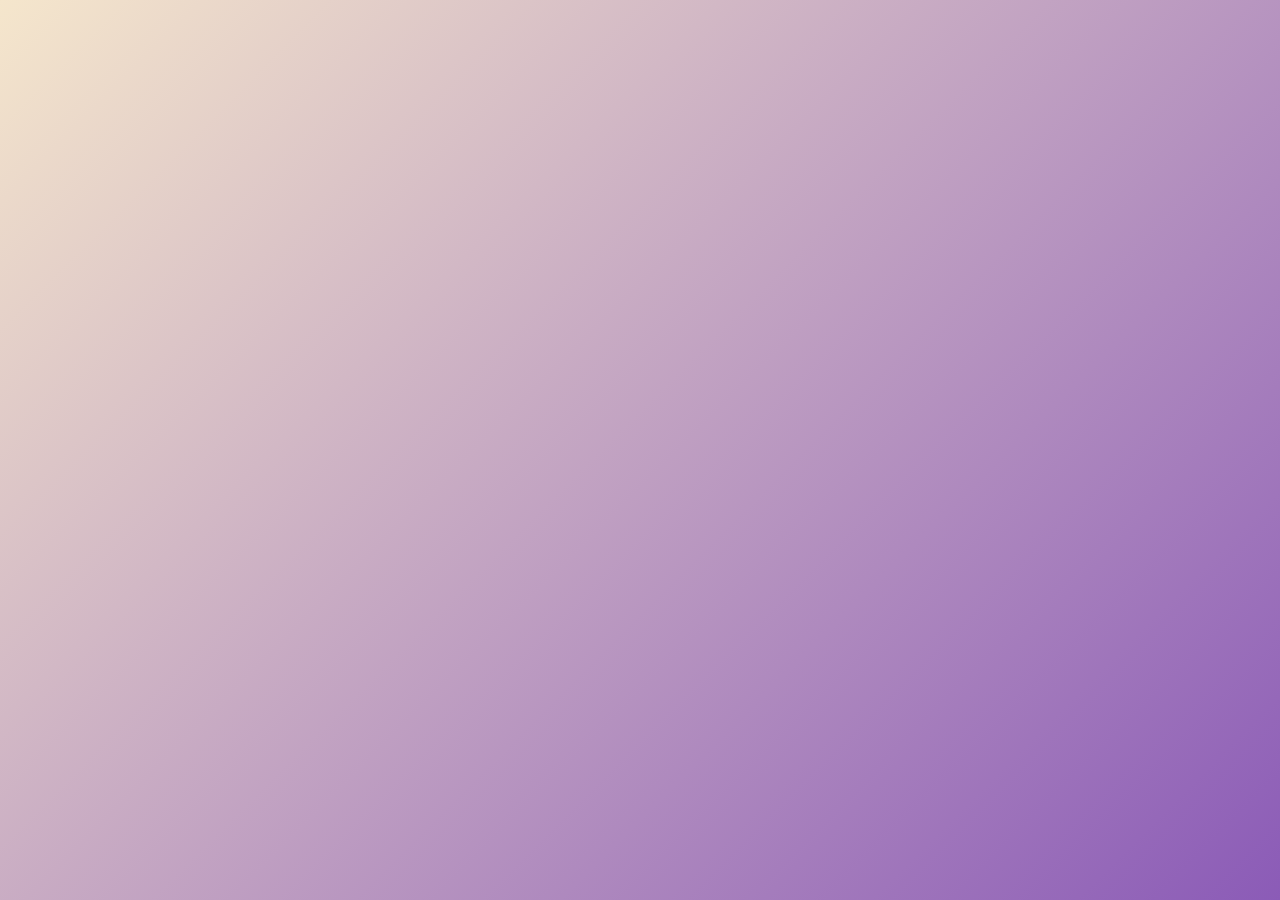
<file: index.html>
<!DOCTYPE html>
<html lang="en">
<head>
    <meta charset="UTF-8">
    <meta name="viewport" content="width=device-width, initial-scale=1.0">
    <title>iArchive 2</title>
    <link rel="icon" type="image/x-icon" href="favicon.ico">
    <link rel="stylesheet" href="https://cdnjs.cloudflare.com/ajax/libs/font-awesome/6.0.0-beta3/css/all.min.css">
    <link rel="stylesheet" href="styles.css">
</head>
<body>
<div class="container">
    <h1 class="fade-in">iArchive 2</h1>
    <div class="hstack fade-in">
        <div class="vstack">
            <a href="InternalFirmwares.html" class="button">
                <div>
                    <div class="vstack">
                        Apple Internal Firmwares
                        <span>Random description</span>
                    </div>
                </div>
            </a>
            <a href="NonUITut.html" class="button">
                <div>
                    <div class="vstack">
                        NonUI Tutorial
                        <span>Random description</span>
                    </div>
                </div>
            </a>
            <a href="InternalUITut.html" class="button">
                <div>
                    <div class="vstack">
                        InternalUI Tutorial
                        <span>Random description</span>
                    </div>
                </div>
            </a>
        </div>

        <div class="vstack">
            <a href="DemoLoopTut.html" class="button">
                <div>
                    <div class="vstack">
                        DemoLoop Tutorial
                        <span>Random description</span>
                    </div>
                </div>
            </a>
            <a href="SkankPhoneTut.html" id="skankphone-tutorial-button" class="button">
                <div>
                    <div class="vstack">
                        SkankPhone Tutorial
                        <span>Random description</span>
                    </div>
                </div>
            </a>
            <a href="links.html" class="button">
                <div>
                    <div class="vstack">
                        Links
                        <span>Random description</span>
                    </div>
                </div>
            </a>
        </div>
    </div>
</div>


<div id="firmwareModal" class="modal">
        <div class="modal-content">
            <span class="close">&times;</span>
            <p>Soon</p>
        </div>
    </div>

    <div class="telegram-buttons fade-in">
        <a href="https://t.me/MarkTaraSovAI_Official" target="_blank" class="telegram-button">
            <i class="fab fa-telegram-plane"></i>
            <span>MarkTaraSov | Apple Internal</span>
        </a>
        <a href="https://t.me/AppleInternalArchive" target="_blank" class="telegram-button">
            <i class="fab fa-telegram-plane"></i>
            <span>Apple Internal Archive</span>
        </a>
        <a href="https://t.me/AppleInternalSoft" target="_blank" class="telegram-button">
            <i class="fab fa-telegram-plane"></i>
            <span>Apple Internal Software and more</span>
        </a>
        <a href="https://t.me/InternalZone" target="_blank" class="telegram-button">
            <i class="fab fa-telegram-plane"></i>
            <span>InternalZone ✨✨✨</span>
        </a>
    </div>

    <script src="script.js"></script>
</body>
</html>
</file>
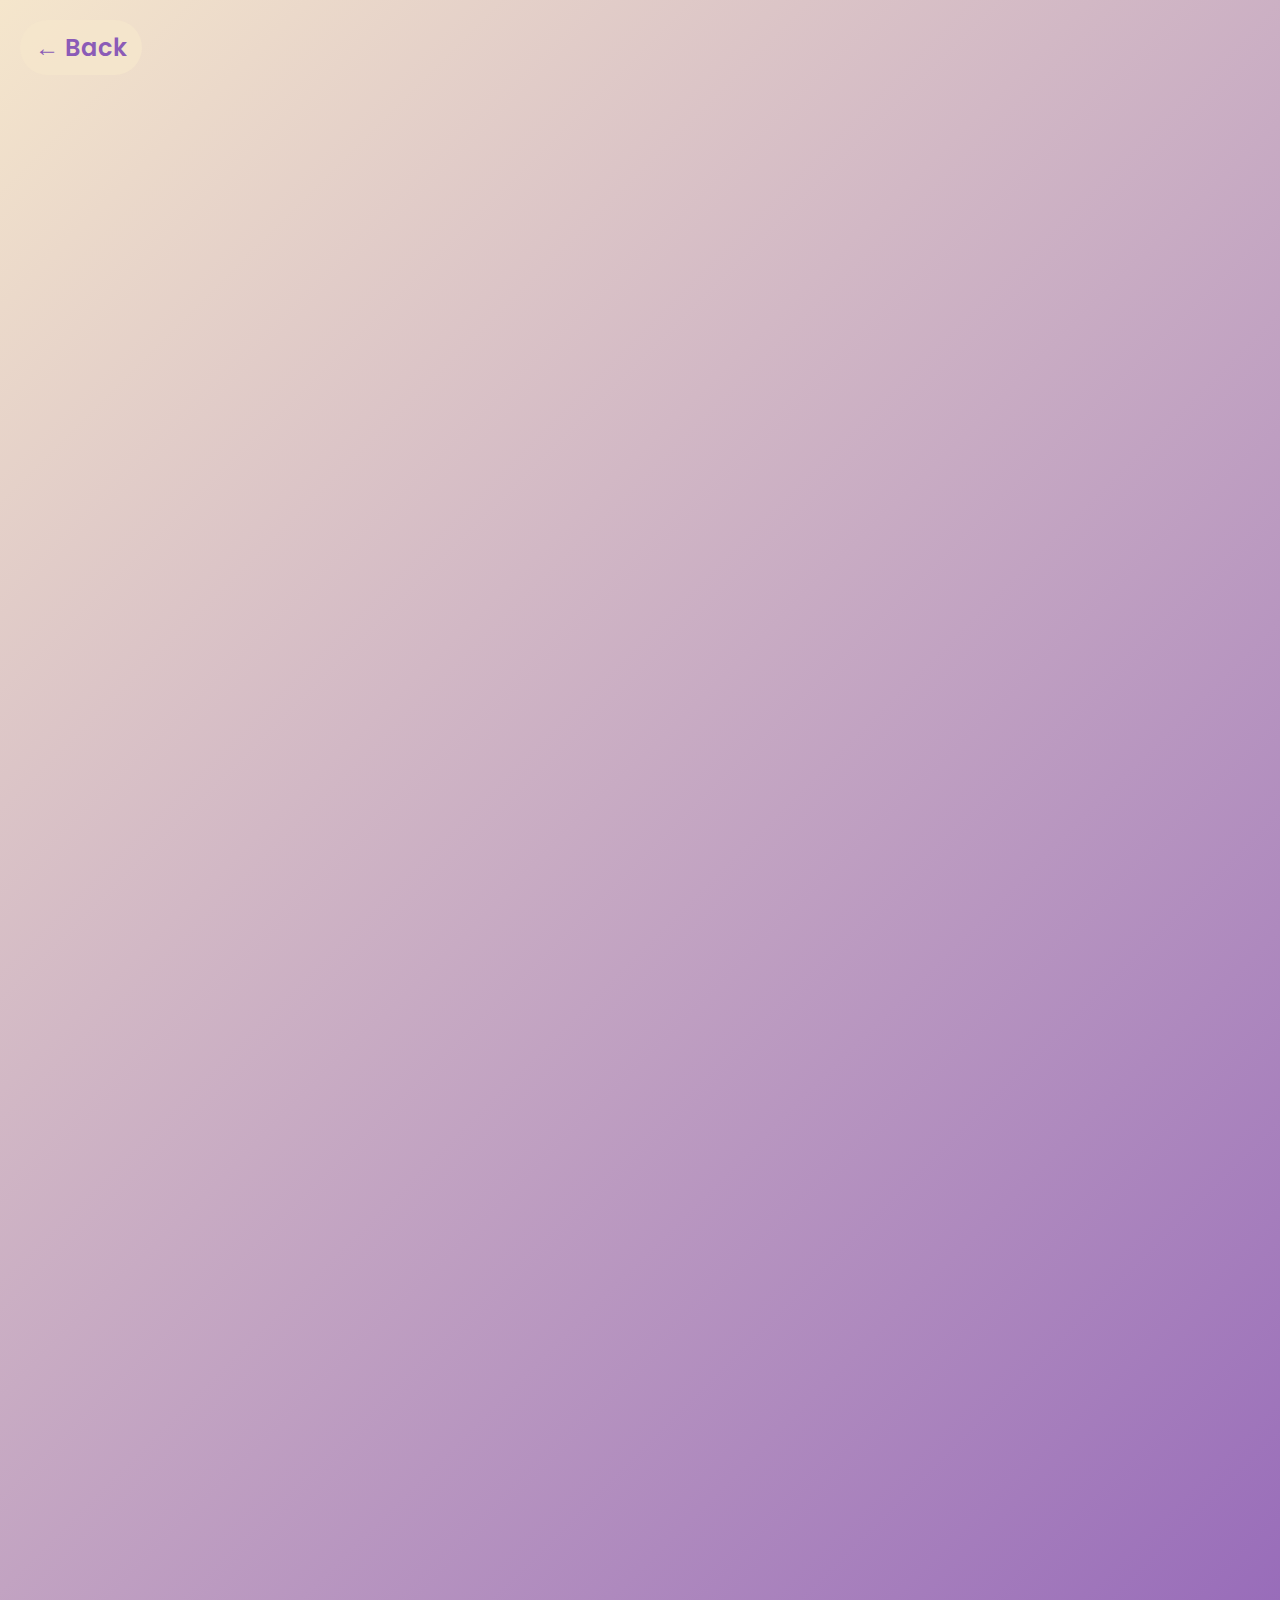
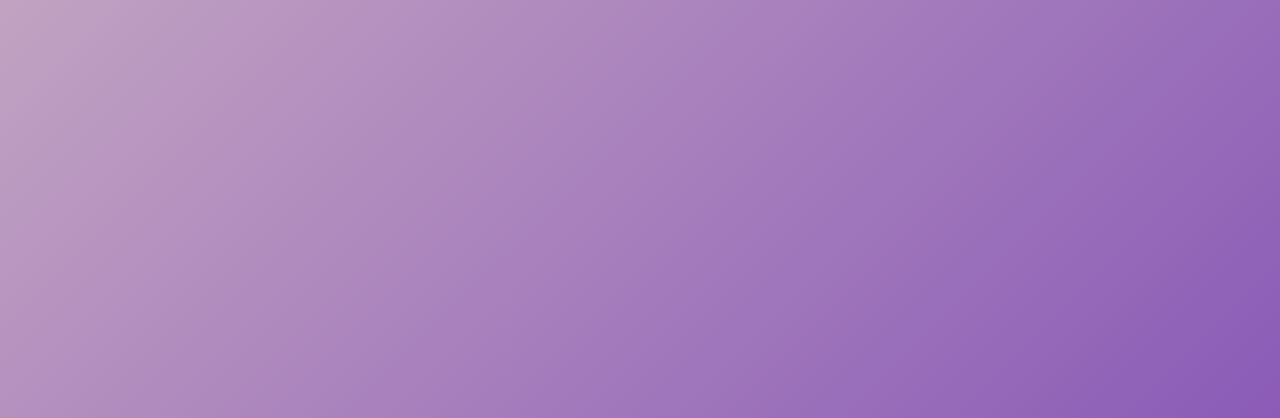
<file: DemoLoopTut.html>
<!DOCTYPE html>
<html lang="en">
<head>
    <meta charset="UTF-8">
    <meta name="viewport" content="width=device-width, initial-scale=1.0">
    <title>iArchive 2 | DemoLoop Tutorial</title>
    <link href="https://fonts.googleapis.com/css2?family=Poppins:wght@300;400;600&display=swap" rel="stylesheet">
    <link rel="icon" href="apple_white.ico" type="image/x-icon">
    <style>
        body {
            font-family: 'Poppins', sans-serif;
            background: linear-gradient(135deg, #f5e6cc, #8b5bb7);
            min-height: 100vh;
            display: flex;
            justify-content: flex-start;
            align-items: center;
            flex-direction: column;
            padding: 20px;
            box-sizing: border-box;
            overflow-y: auto;
        }
        .content-box {
            background: rgba(255, 255, 255, 0.2);
            padding: 20px;
            border-radius: 15px;
            box-shadow: 0 4px 10px rgba(0, 0, 0, 0.1);
            margin-top: 20px;
            backdrop-filter: blur(10px);
            border: 1px solid rgba(255, 255, 255, 0.3);
            width: 60%;
            opacity: 0;
            transform: translateY(20px);
            animation: fadeInUp 1.5s ease forwards;
        }
        @keyframes fadeInUp {
            0% { opacity: 0; transform: translateY(20px); }
            100% { opacity: 1; transform: translateY(0); }
        }
        h1 {
            text-align: center;
            color: #8b5bb7;
            font-weight: 600;
        }
        ol {
            margin: 20px 0;
            color: #333;
            font-size: 1.1rem;
            font-weight: 300;
        }
        li {
            margin-bottom: 10px;
        }
        strong {
            font-weight: 600;
            color: #8b5bb7;
        }
        
        .warning {
            color: #d9534f;
            font-weight: 600;
            margin: 15px 0;
        }

        .back-arrow {
            position: absolute;
            top: 20px;
            left: 20px;
            font-size: 24px;
            color: #8b5bb7;
            text-decoration: none;
            font-weight: 600;
            background-color: rgba(245, 230, 204, 0.8);
            padding: 10px 15px;
            border-radius: 50px;
            transition: background-color 0.3s ease, color 0.3s ease;
        }
        .back-arrow:hover {
            background-color: #8b5bb7;
            color: #f5e6cc;
        }
@media screen and (max-width: 480px) {
    body {
        width: 100vw;
        overflow-x: hidden;
    }

    .body {
        padding: 10px;
    }

    .content-box {
        width: 90%;
        padding: 15px;
        margin-top: 10px;
    }

    .guide-list {
        font-size: 0.95rem;
    }

    .back-arrow {
        font-size: 18px;
        padding: 6px 10px;
        top: unset;
        left: unset;
        position: relative;
        margin-bottom: 10px;
    }

    .warning {
        margin-top: 0;
    }

    h1 {
        font-size: 1.3rem;
    }
}
    </style>
</head>
<body>
    <a href="index.html" class="back-arrow">&larr; Back</a>
    
    <div class="content-box">
        <p class="warning">⚠️ This will erase all data on the device and you might not be able to unenroll.</p>
    </div>
    
    <div class="content-box">
        <h1>How to Install Demo Mode</h1>
        <ol>
            <li>Go to <a href="https://demounit.apple.com" class="link" target="_blank">demounit.apple.com</a> (on a other device, not the one you want to install demo mode on).</li>
            <li>Sign in with your Apple ID.</li>
            <li>Install the app.</li>
            <li>Choose a random Apple Store (doesn't matter).</li>
            <li>Tap "Enroll a new device".</li>
            <li>Click "Manual entry".</li>
            <li>Enter the serial number of your device (the device you're trying to put demo mode on).</li>
            <li>Click "Submit".</li>
            <li>Click "Confirm", then it will show you a code. Write down/save it for later.</li>
            <li>Reset all content and settings on the device you want to install demo mode on (not the device with the DemoUnit app).</li>
            <li>Continue setup until you're asked for a code. Enter the code you got at step 9.</li>
            <li>Wait until the demo update finishes.</li>
            <li>You're good to go!</li>
        </ol>
    </div>

    <div class="content-box">
        <h1>How to Get Device Out of Demo Mode</h1>
        <ol>
            <li>Go to the admin menu (three fingers in the corner - picture link at the bottom).</li>
            <li>Press "Unenroll", it will work fine!</li>
            <li>If the store is enrolled in the Demo Device Lock Theft Deterrence Program, you have to use the web app, which you don’t have the password for, so you can’t unenroll it.</li>
            <li>Here is an image on how to do the admin menu: Just put your three fingers in the areas there, and then choose reset.</li>
        </ol>
    </div>

    <div class="content-box">
        <h1>How to Get Into Retail Demo Mode on Apple TV</h1>
        <ol>
            <li>Open "Settings".</li>
            <li>Click "General" and highlight "About".</li>
            <li>Press the "Play/Pause" button 4 times.</li>
            <li>Click the "Demo Mode" panel and select "Apple Store" or "Channel" to set the retail demo mode type.</li>
            <li>Click "Apply Changes" to enable Demo mode.</li>
        </ol>
        <p><strong>Note:</strong> To turn off demo mode, simply follow steps 1-4 and choose the "Off" option.</p>
        <p><strong>In Demo Mode:</strong> Many settings are greyed out and inaccessible. Demo Mode allows you to:</p>
        <ul>
            <li>Restrict video playback to a specific duration.</li>
            <li>Lock down settings.</li>
            <li>Establish a custom screensaver asset URL. This URL points to an Apple-created screensaver that downloads in the background and plays after applying changes. The screensaver will repeatedly loop while the Apple TV is in demo mode, just like you’d see at a retail store.</li>
        </ul>
        <p>You could even, in theory, provide your own custom URL to play your own custom screensavers.</p>
    </div>
</body>
</html>
</file>
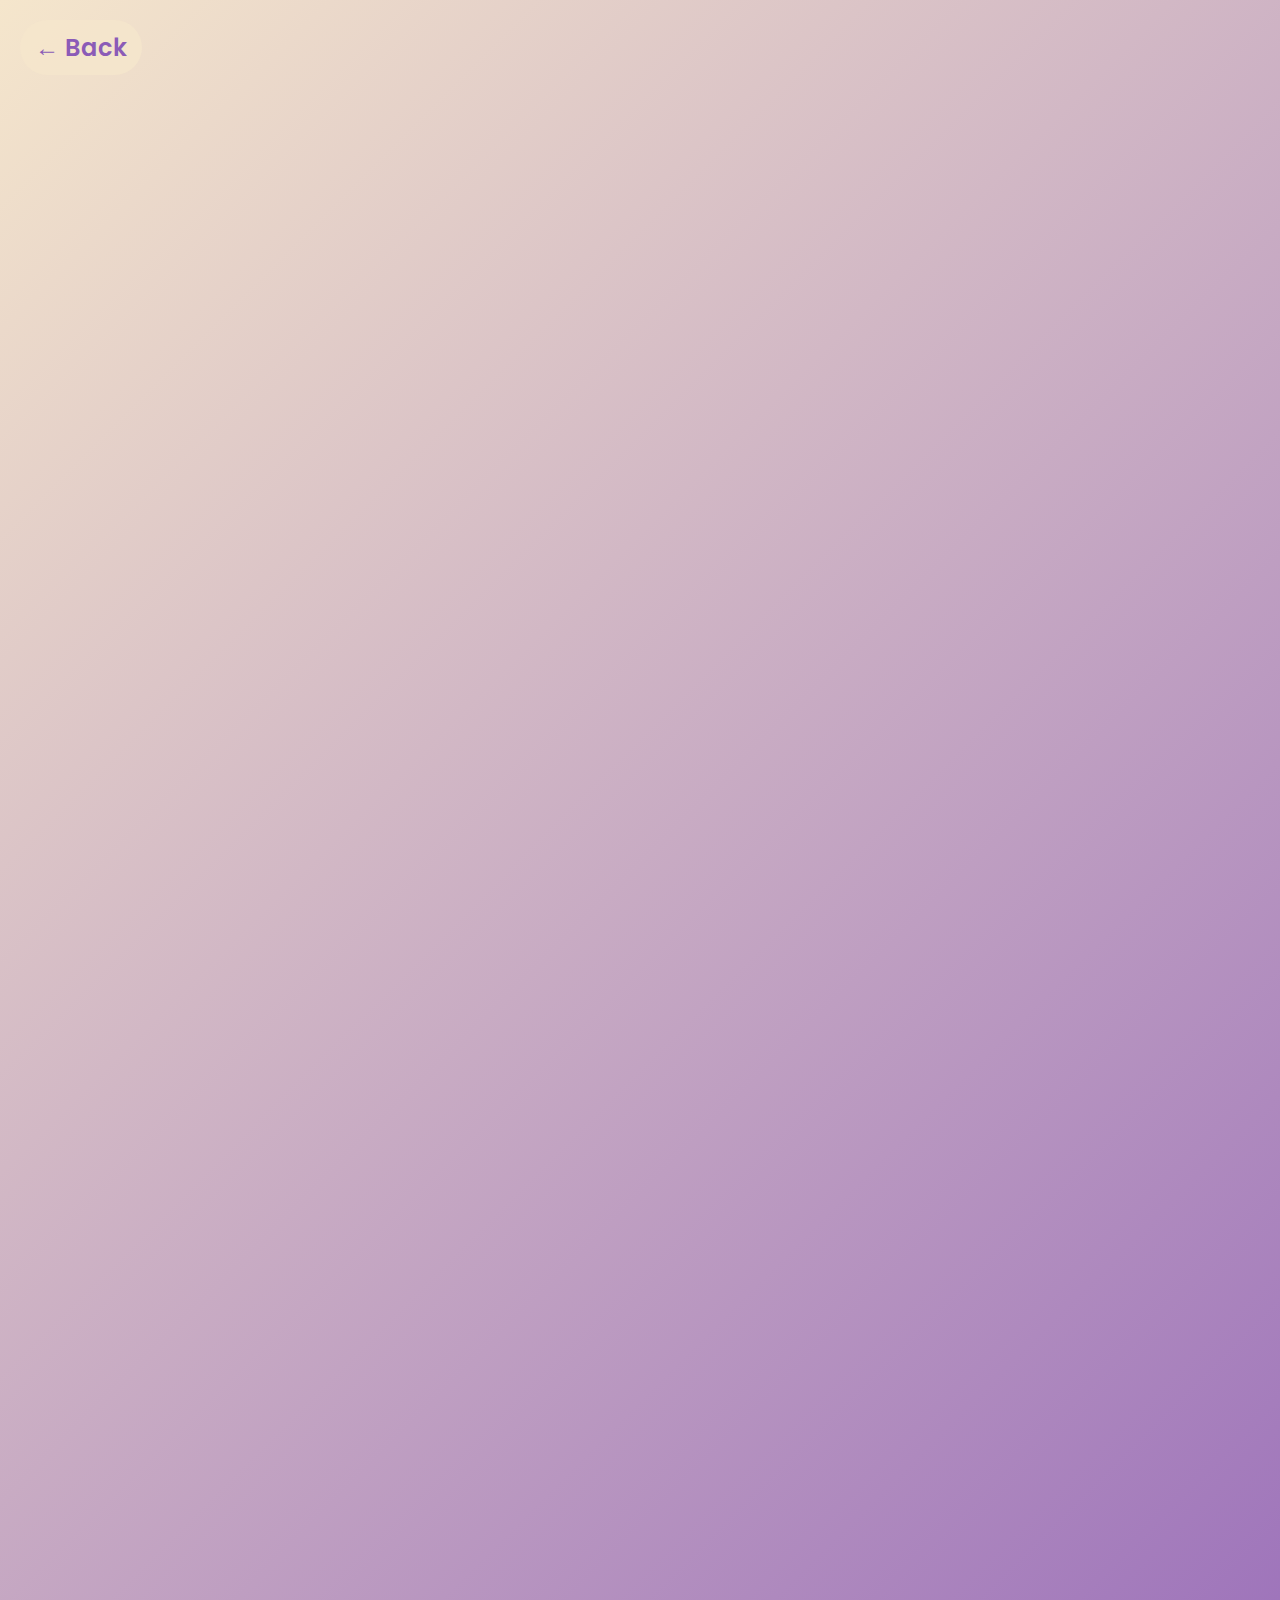
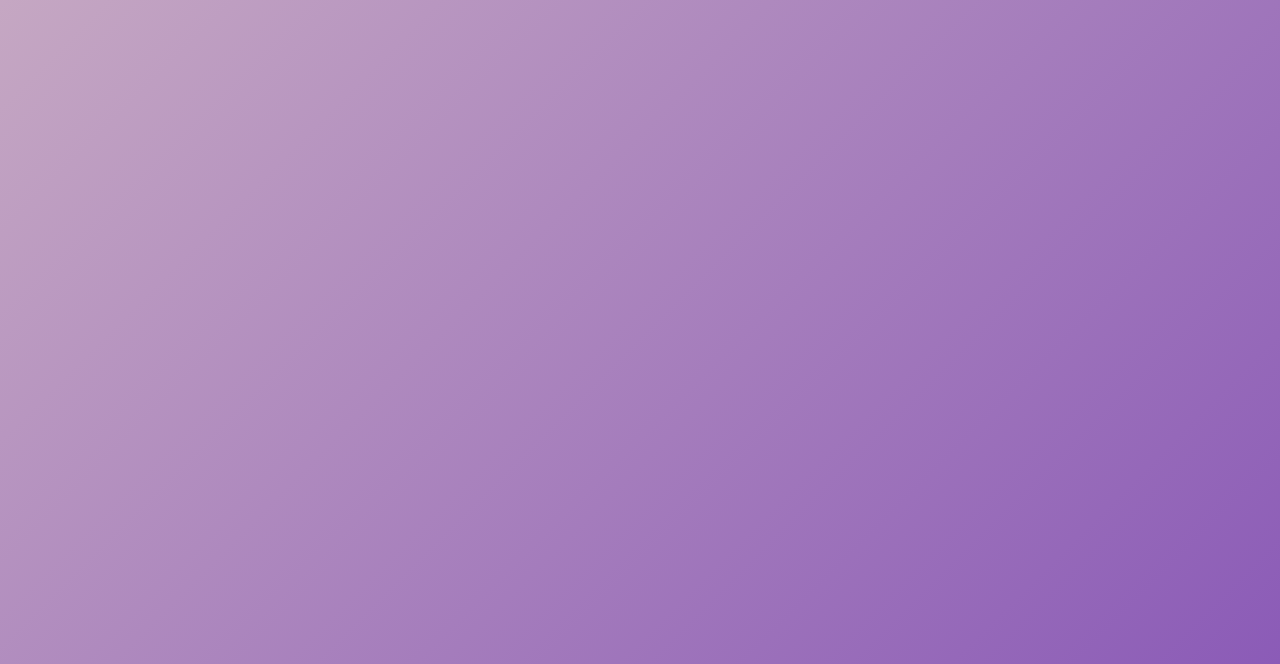
<file: InternalUITut.html>
<!DOCTYPE html>
<html lang="en">
<head>
    <meta charset="UTF-8">
    <meta name="viewport" content="width=device-width, initial-scale=1.0">
    <title>iArchive 2 | InternalUI Tutorial</title>
    <link href="https://fonts.googleapis.com/css2?family=Poppins:wght@300;400;600&display=swap" rel="stylesheet">
    <link rel="icon" href="apple_white.ico" type="image/x-icon">
    <style>
        body {
            font-family: 'Poppins', sans-serif;
            background: linear-gradient(135deg, #f5e6cc, #8b5bb7);
            min-height: 100vh;
            display: flex;
            justify-content: flex-start;
            align-items: center;
            flex-direction: column;
            padding: 20px;
            box-sizing: border-box;
            overflow-y: auto;
        }
        .content-box {
            background: rgba(255, 255, 255, 0.2);
            padding: 20px;
            border-radius: 15px;
            box-shadow: 0 4px 10px rgba(0, 0, 0, 0.1);
            margin-top: 20px;
            backdrop-filter: blur(10px);
            border: 1px solid rgba(255, 255, 255, 0.3);
            width: 60%;
            opacity: 0;
            transform: translateY(20px);
            animation: fadeInUp 1.5s ease forwards;
        }
        @keyframes fadeInUp {
            0% { opacity: 0; transform: translateY(20px); }
            100% { opacity: 1; transform: translateY(0); }
        }
        h1 {
            text-align: center;
            color: #8b5bb7;
            font-weight: 600;
        }
        ol {
            margin: 20px 0;
            color: #333;
            font-size: 1.1rem;
            font-weight: 300;
        }
        li {
            margin-bottom: 10px;
        }
        strong {
            font-weight: 600;
            color: #8b5bb7;
        }
		
        .warning {
            color: #d9534f;
            font-weight: 600;
            margin: 15px 0;
        }

        .link {
            color: #8b5bb7;
            text-decoration: none;
            font-weight: 600;
        }
        .link:hover {
            text-decoration: underline;
        }
        .back-arrow {
            position: absolute;
            top: 20px;
            left: 20px;
            font-size: 24px;
            color: #8b5bb7;
            text-decoration: none;
            font-weight: 600;
            background-color: rgba(245, 230, 204, 0.8);
            padding: 10px 15px;
            border-radius: 50px;
            transition: background-color 0.3s ease, color 0.3s ease;
        }
        .back-arrow:hover {
            background-color: #8b5bb7;
            color: #f5e6cc;
        }
        .non-clickable {
            color: #8b5bb7;
            font-weight: 600;
        }
		@media screen and (max-width: 480px) {
    body {
        width: 100vw;
        overflow-x: hidden;
    }

    .body {
        padding: 10px;
    }

    .content-box {
        width: 90%;
        padding: 15px;
        margin-top: 10px;
    }

    .guide-list {
        font-size: 0.95rem;
    }

    .back-arrow {
        font-size: 18px;
        padding: 6px 10px;
        top: unset;
        left: unset;
        position: relative;
        margin-bottom: 10px;
    }

    .warning {
        margin-top: 0;
    }

    h1 {
        font-size: 1.3rem;
    }
}
    </style>
</head>
<body>
    <a href="index.html" class="back-arrow">&larr; Back</a>
	
	    <div class="content-box">
        <p class="warning">⚠️ This guide is only for iPhone 6, iPhone 5s (Checkra1n) running iOS 12.</p>
    </div>
    
    <div class="content-box">
        <h1>How to "internalize" iPhone 6 running iOS 12</h1>
        <p><strong>Requirements:</strong></p>
        <ul>
            <li>Mac or MacBook</li>
            <li><a href="https://github.com/coolstar/electra-ipas/raw/master/chimera/1.6.5-12.2-12.5.ipa" class="link">Chimera 1.6.5</a></li>
            <li><a href="https://github.com/LukeZGD/Legacy-iOS-Kit/releases/download/latest/Legacy-iOS-Kit_macos_v24.10.01.zip" class="link">Legacy iOS Kit</a></li>
            <li>InternalUI 16C49 (<span class="non-clickable">link soon</span>)</li>
            <li><a href="https://filezilla-project.org/download.php?type=client" class="link">FTP client like FileZilla</a></li>
        </ul>
        <p><strong>Important:</strong></p>
        <ul>
            <li>There is a high chance of getting errors while transferring files via FTP from dump to iPhone (eg. WebCore.framework), don't mind them.</li>
            <li>While transferring internal files skip files that already exists, DO NOT OVERWRITE ANYTHING.</li>
            <li>Before starting, install any tweak that requires PreferenceLoader.</li>
        </ul>
        <p><strong>Steps:</strong></p>
        <ol>
            <li>SSH Ramdisk with Legacy iOS Kit and mount filesystem by executing "/usr/bin/mount_filesystem".</li>
            <li>Transfer "/AppleInternal", "/System/Library/PrivateFrameworks", "/Pearl" and "/Perl" folder from dump to "/mnt1".</li>
            <li>Transfer "/System/Library/CoreServices/SpringBoard.app" files except SpringBoard executable from dump to "/mnt1/System/Library/CoreServices/SpringBoard.app".</li>
            <li>Add keys to "/System/Library/CoreServices/SystemVersion.plist":<br>
                <strong>&lt;key&gt;ProductType&lt;/key&gt;</strong><br>
                <strong>&lt;string&gt;Internal&lt;/string&gt;</strong><br>
                <strong>&lt;key&gt;ReleaseType&lt;/key&gt;</strong><br>
                <strong>&lt;string&gt;Internal&lt;/string&gt;</strong>
            </li>
            <li>Write file ownership and permissions by executing:<br>
                <strong>chown -R root:wheel /mnt1/AppleInternal/</strong><br>
                <strong>chown -R root:wheel /mnt1/System/Library/Perl/</strong><br>
                <strong>chown -R root:wheel /mnt1/System/Library/Pearl/</strong><br>
                <strong>chown -R root:wheel /mnt1/System/Library/PrivateFrameworks/</strong><br>
                <strong>find /mnt1/AppleInternal/Applications -type f -exec chmod 0775 '{}' \;</strong>
            </li>
            <li>Reboot</li>
            <li>Re-Jailbreak and execute "uicache -a -f -r".</li>
        </ol>
        <p><strong>Thanks to Zielakless</strong></p>
    </div>

    <div class="content-box">
        <h1>SSH Ramdisk and InternalUI Dump Setup</h1>
        <ol>
            <li>SSH ramdisk with Legacy iOS Kit and copy "/AppleInternal" to "/mnt1".</li>
            <li>Copy "/System/Library/PrivateFrameworks" from the dump and paste it to "/mnt1/System/Library/PrivateFrameworks" (skip things that already exist, we only need internal frameworks).</li>
            <li>Copy Perl and Pearl (if they exist) from "/System/Library" into "/mnt1/System/Library".</li>
            <li>Edit "SystemVersion.plist" to add the following:<br>
                <strong>&lt;key&gt;ReleaseType&lt;/key&gt;</strong><br>
                <strong>&lt;string&gt;Internal&lt;/string&gt;</strong>
            </li>
            <li>Save the plist and place it into the "CoreServices" folder.</li>
            <li>Show the contents of "SpringBoard.app" in your dump and copy everything EXCEPT the SpringBoard (Unix executable file). Paste it into "SpringBoard.app" in "/mnt1", skipping files that already exist.</li>
            <li>Run the following commands in SSH Ramdisk:<br>
                <strong>chown -R root:wheel /mnt1/AppleInternal/</strong><br>
                <strong>chown -R root:wheel /mnt1/System/Library/Perl/</strong><br>
                <strong>chown -R root:wheel /mnt1/System/Library/Pearl/</strong><br>
                <strong>chown -R root:wheel /mnt1/System/Library/PrivateFrameworks/</strong>
            </li>
            <li>Reboot and enjoy the internalUI dump!</li>
        </ol>
        <p><strong>NOTES:</strong> To internalize your device, it must be jailbroken semi-untethered (e.g., Taurine or Chimera). Semi-tethered jailbreaks (like checkra1n) will not work with this method. Be sure to install tweaks at least once.</p>
    </div>
</body>
</html>
</file>
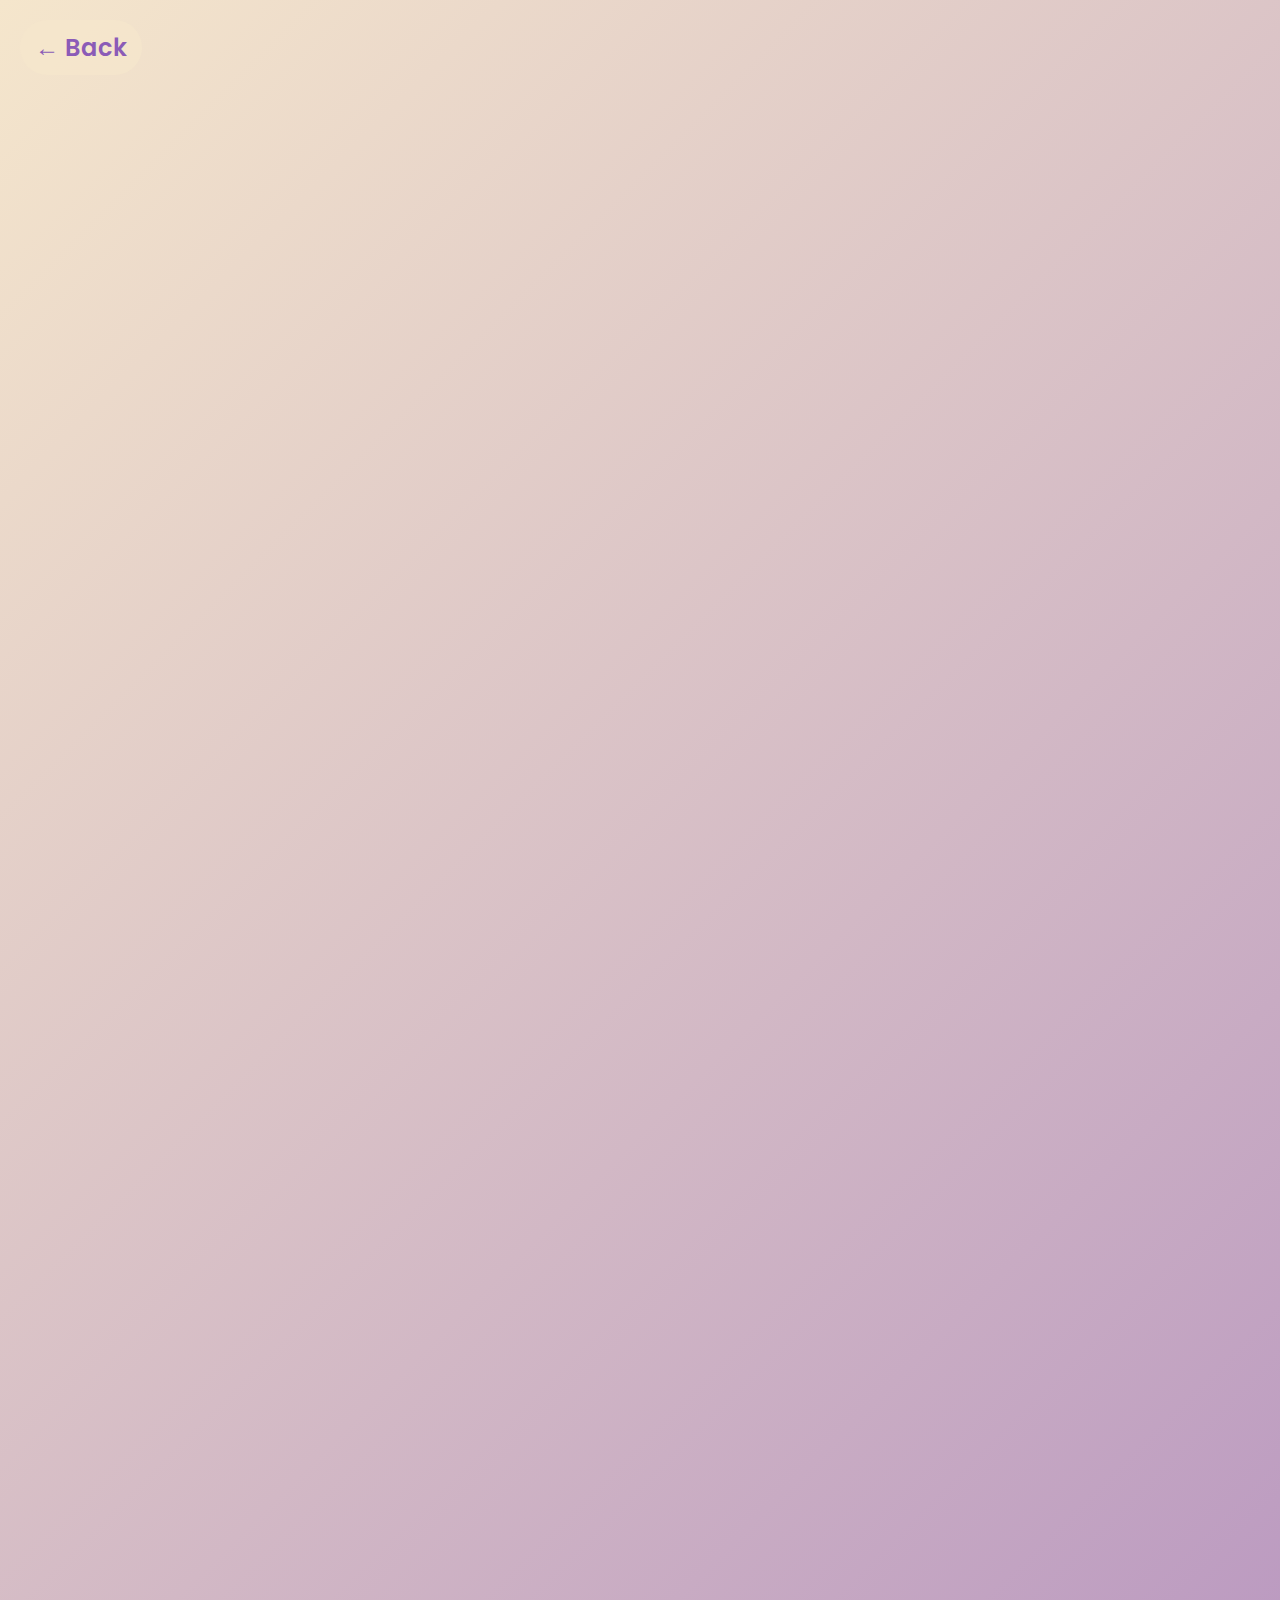
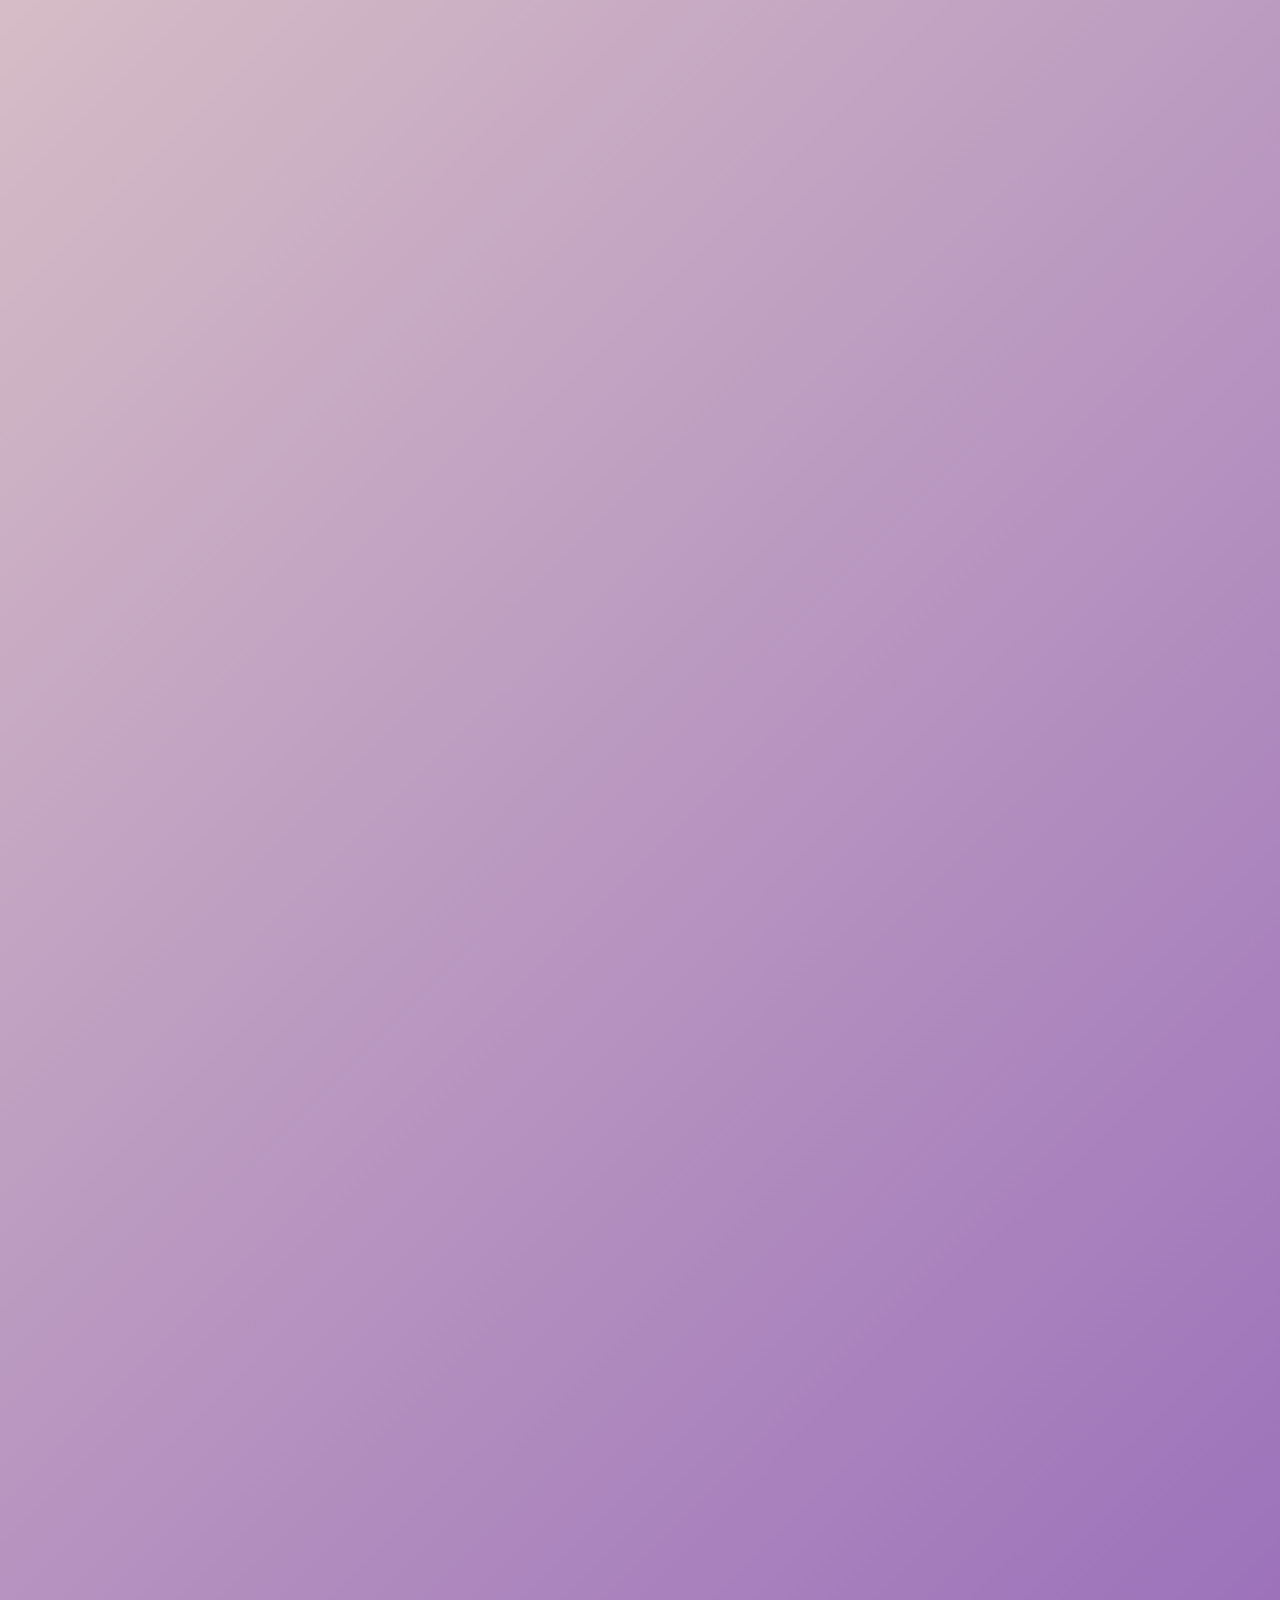
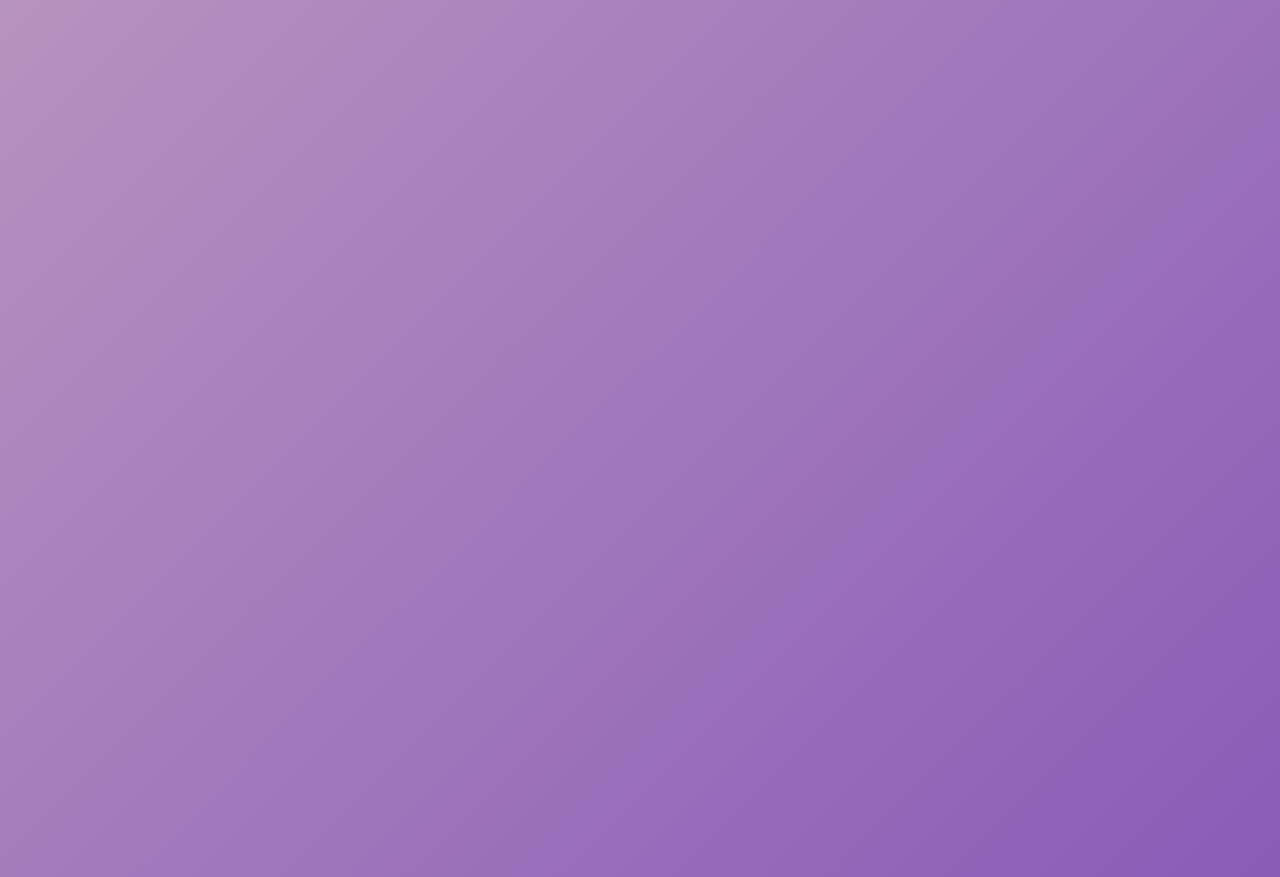
<file: links.html>
<!DOCTYPE html>
<html lang="en">
<head>
    <meta charset="UTF-8">
    <meta name="viewport" content="width=device-width, initial-scale=1.0">
    <title>Apple Internal Links</title>
    
    <link href="https://fonts.googleapis.com/css2?family=Poppins:wght@300;400;600&display=swap" rel="stylesheet">
    <link rel="icon" href="apple_white.ico" type="image/x-icon">

    <style>
        body {
            font-family: 'Poppins', sans-serif;
            margin: 0;
            padding: 0;
            overflow-y: auto;
        }

        .links-body {
            min-height: 100vh;
            display: flex;
            justify-content: flex-start;
            align-items: center;
            background: linear-gradient(135deg, #f5e6cc, #8b5bb7);
            flex-direction: column;
            padding: 20px;
            box-sizing: border-box;
        }

        .links-content {
            text-align: left;
            background: rgba(255, 255, 255, 0.2);
            padding: 20px;
            border-radius: 15px;
            box-shadow: 0 4px 10px rgba(0, 0, 0, 0.1);
            margin-top: 20px;
            backdrop-filter: blur(10px);
            border: 1px solid rgba(255, 255, 255, 0.3);
            width: 60%;
            opacity: 0;
            transform: translateY(20px);
            animation: fadeInUp 1.5s ease forwards;
        }

        @keyframes fadeInUp {
            0% {
                opacity: 0;
                transform: translateY(20px);
            }
            100% {
                opacity: 1;
                transform: translateY(0);
            }
        }

        .links-content h1 {
            color: #8b5bb7;
            text-align: center;
            font-weight: 600;
        }

        .links-list {
            margin: 20px 0;
            color: #333;
            font-size: 1.1rem;
            font-weight: 300;
        }

        .links-list a {
            color: #8b5bb7;
            text-decoration: none;
            font-weight: 400;
        }

        .links-list a:hover {
            text-decoration: underline;
        }

        .links-list li {
            margin-bottom: 10px;
        }

        .back-arrow {
            position: absolute;
            top: 20px;
            left: 20px;
            font-size: 24px;
            color: #8b5bb7;
            text-decoration: none;
            font-weight: 600;
            background-color: rgba(245, 230, 204, 0.8);
            padding: 10px 15px;
            border-radius: 50px;
            transition: background-color 0.3s ease, color 0.3s ease;
        }

        .back-arrow:hover {
            background-color: #8b5bb7;
            color: #f5e6cc;
        }
@media screen and (max-width: 480px) {
    .links-content {
        width: 90%;
        padding: 15px;
    }

    .links-content h1 {
        font-size: 1.2rem;
    }

    .links-list {
        font-size: 1rem;
    }

    .links-list li {
        margin-bottom: 8px;
        word-wrap: break-word;
    }

    .links-list a {
        font-size: 0.95rem;
    }

    .back-arrow {
        font-size: 18px;
        padding: 6px 10px;
        top: unset;
        left: unset;
        position: relative;
        margin-bottom: 10px;
    }
}

    </style>
</head>
<body class="links-body">

    <a href="index.html" class="back-arrow">&larr; Back</a>

    <!-- Apple Internal Links Content -->
    <div class="links-content">
        <h1>Apple Internal Links</h1>
        <ul class="links-list">
            <li><a href="https://wellness.apple.com" target="_blank">wellness.apple.com</a></li>
            <li><a href="https://appleconnect.apple.com" target="_blank">appleconnect.apple.com</a></li>
            <li><a href="https://seedsales.apple.com" target="_blank">seedsales.apple.com</a></li>
            <li><a href="https://radar.apple.com" target="_blank">radar.apple.com</a></li>
            <li><a href="https://demoupdate.apple.com" target="_blank">demoupdate.apple.com</a></li>
            <li><a href="https://mymessage.apple.com" target="_blank">mymessage.apple.com</a></li>
            <li><a href="https://onestage.apple.com" target="_blank">onestage.apple.com</a></li>
            <li><a href="https://train.apple.com" target="_blank">train.apple.com</a></li>
            <li><a href="https://food.apple.com" target="_blank">food.apple.com</a></li>
            <li><a href="https://tatsu.apple.com" target="_blank">tatsu.apple.com</a></li>
            <li><a href="https://kickstart.apple.com" target="_blank">kickstart.apple.com</a></li>
            <li><a href="https://demounit.apple.com" target="_blank">demounit.apple.com</a></li>
            <li><a href="https://onepulse-stage.apple.com" target="_blank">onepulse-stage.apple.com</a></li>
            <li><a href="https://ss.apple.com" target="_blank">ss.apple.com</a></li>
            <li><a href="https://diagnostics.apple.com" target="_blank">diagnostics.apple.com</a></li>
            <li><a href="https://iosdiags.apple.com" target="_blank">iosdiags.apple.com</a></li>
            <li><a href="https://internal.apple.com" target="_blank">internal.apple.com</a></li>
            <li><a href="https://op-ma.apple.com" target="_blank">op-ma.apple.com</a></li>
            <li><a href="https://retailfeedback.apple.com" target="_blank">retailfeedback.apple.com</a></li>
            <li><a href="https://sb-install.apple.com" target="_blank">sb-install.apple.com</a></li>
            <li><a href="https://retailme.apple.com" target="_blank">retailme.apple.com</a></li>
            <li><a href="https://hrweb.apple.com" target="_blank">hrweb.apple.com</a></li>
            <li><a href="https://mypage.apple.com" target="_blank">mypage.apple.com</a></li>
            <li><a href="https://appleweb.apple.com" target="_blank">appleweb.apple.com</a></li>
            <li><a href="https://partner.apple.com" target="_blank">partner.apple.com</a></li>
            <li><a href="https://people.apple.com" target="_blank">people.apple.com</a></li>
        </ul>
    </div>

    <!-- DemoLoop Links Content -->
    <div class="links-content">
        <h1>DemoLoop Links</h1>
        <ul class="links-list">
            <li><a href="https://demosystems-assets.cdn-apple.com/DLM-CE83B875-6029-4795-83C6-782F15776047-production/campaigns/22-apple-at-work-ipad/en_US-0-0-494.mov" target="_blank">Apple at Work iPad (US)</a></li>
            <li><a href="https://demosystems-assets.cdn-apple.com/DLM-CE83B875-6029-4795-83C6-782F15776047-production/campaigns/38-arcade-ipad/en_AE-0-0-544.mp4" target="_blank">Arcade iPad (AE)</a></li>
            <li><a href="https://demosystems-assets.cdn-apple.com/DLM-CE83B875-6029-4795-83C6-782F15776047-production/campaigns/38-arcade-ipad/fr_CA-0-0-548.mp4" target="_blank">Arcade iPad (FR)</a></li>
            <li><a href="https://demosystems-assets.cdn-apple.com/DLM-CE83B875-6029-4795-83C6-782F15776047-production/campaigns/39-arcade-ipod-touch/en_AE-0-0-561.mp4" target="_blank">Arcade iPod Touch (AE)</a></li>
            <li><a href="https://demosystems-assets.cdn-apple.com/DLM-CE83B875-6029-4795-83C6-782F15776047-production/campaigns/39-arcade-ipod-touch/fr_BE-0-0-564.mp4" target="_blank">Arcade iPod Touch (FR)</a></li>
            <li><a href="https://demosystems-assets.cdn-apple.com/DLM-CE83B875-6029-4795-83C6-782F15776047-production/campaigns/5-music/en_CA-0-0-280.mp4" target="_blank">Music Campaign (EN)</a></li>
            <li><a href="https://demosystems-assets.cdn-apple.com/DLM-CE83B875-6029-4795-83C6-782F15776047-production/campaigns/5-music/fr_CA-0-0-287.mp4" target="_blank">Music Campaign (FR)</a></li>
            <li><a href="https://demosystems-assets.cdn-apple.com/DLM-CE83B875-6029-4795-83C6-782F15776047-production/campaigns/21-arcade-iphone/en_AE-0-0-478.mp4" target="_blank">Arcade iPhone (AE)</a></li>
            <li><a href="https://demosystems-assets.cdn-apple.com/DLM-CE83B875-6029-4795-83C6-782F15776047-production/campaigns/21-arcade-iphone/fr_CA-0-0-482.mp4" target="_blank">Arcade iPhone (FR)</a></li>
            <li><a href="https://demosystems-assets.cdn-apple.com/DLM-CE83B875-6029-4795-83C6-782F15776047-production/campaigns/20-health/en_CA-0-0-453.mp4" target="_blank">Health Campaign (EN)</a></li>
            <li><a href="https://demosystems-assets.cdn-apple.com/DLM-CE83B875-6029-4795-83C6-782F15776047-production/campaigns/20-health/fr_CA-0-0-460.mp4" target="_blank">Health Campaign (FR)</a></li>
            <li><a href="https://demosystems-assets.cdn-apple.com/DLM-CE83B875-6029-4795-83C6-782F15776047-production/campaigns/46-engraving/fr_CA-0-0-825.mp4" target="_blank">Engraving Campaign (FR)</a></li>
            <li><a href="https://demosystems-assets.cdn-apple.com/DLM-CE83B875-6029-4795-83C6-782F15776047-production/campaigns/46-engraving/en_CA-0-0-821.mp4" target="_blank">Engraving Campaign (EN)</a></li>
            <li><a href="https://demosystems-assets.cdn-apple.com/DLM-CE83B875-6029-4795-83C6-782F15776047-production/campaigns/20-health/en_CA-0-0-840.mov" target="_blank">Health Campaign (EN MOV)</a></li>
            <li><a href="https://demosystems-assets.cdn-apple.com/DLM-CE83B875-6029-4795-83C6-782F15776047-production/campaigns/20-health/fr_CA-0-0-847.mov" target="_blank">Health Campaign (FR MOV)</a></li>
            <li><a href="http://demosystems-assets.cdn-apple.com/DLM-CE83B875-6029-4795-83C6-782F15776047-production/campaigns/22-apple-at-work-ipad/fr_CA-0-0-497.mov" target="_blank">Apple at Work iPad (FR)</a></li>
            <li><a href="http://demosystems-assets.cdn-apple.com/DLM-CE83B875-6029-4795-83C6-782F15776047-production/campaigns/22-apple-at-work-ipad/en_US-0-0-494.mov" target="_blank">Apple at Work iPad (EN)</a></li>
            <li><a href="https://demosystems-assets.cdn-apple.com/DLM-CE83B875-6029-4795-83C6-782F15776047-production/campaigns/23-apple-at-work-iphone/fr_CA-0-0-512.mov" target="_blank">Apple at Work iPhone (FR)</a></li>
        </ul>
    </div>

    <!-- App Store Links Content -->
    <div class="links-content">
        <h1>App Store Links</h1>
        <ul class="links-list">
		    <li><a href="https://apps.apple.com/us/developer/apple-inc-internal-distribution/" target="_blank">Apple Inc Internal Distribution</a></li>
            <li><a href="https://apps.apple.com/us/app/seed/id6449049254" target="_blank">Seed</a></li>
            <li><a href="https://apps.apple.com/us/app/reality-composer/id1462358802" target="_blank">Reality Composer</a></li>
            <li><a href="https://apps.apple.com/us/app/apple-research/id1463884356" target="_blank">Apple Research</a></li>
            <li><a href="https://apps.apple.com/us/app/apple-music-for-artists/id1366467972" target="_blank">Apple Music for Artists</a></li>
            <li><a href="https://apps.apple.com/us/app/app-store-connect/id1234793120" target="_blank">App Store Connect</a></li>
            <li><a href="https://apps.apple.com/us/app/apple-developer/id640199958" target="_blank">Apple Developer</a></li>
            <li><a href="https://apps.apple.com/us/app/testflight/id899247664" target="_blank">TestFlight</a></li>
            <li><a href="https://apps.apple.com/us/app/jamf-self-service/id718509958" target="_blank">Jamf Self Service</a></li>
            <li><a href="https://apps.apple.com/us/app/apple-configurator/id1588794674" target="_blank">Apple Configurator</a></li>
            <li><a href="https://apps.apple.com/us/app/indoor-survey/id994269367" target="_blank">Indoor Survey</a></li>
            <li><a href="https://apps.apple.com/us/app/classroom/id1085319084" target="_blank">Classroom</a></li>
            <li><a href="https://apps.apple.com/us/app/siri-speech-study/id1564003829" target="_blank">Siri Speech Study</a></li>
            <li><a href="https://apps.apple.com/us/app/find-my-certification-asst/id1532296125" target="_blank">Find My Certification Assistant</a></li>
            <li><a href="https://apps.apple.com/us/app/car-keys-tests/id1635860023" target="_blank">Car Keys Tests</a></li>
            <li><a href="https://apps.apple.com/us/app/magsafe-certification-asst/id1533467908" target="_blank">MagSafe Certification Assistant</a></li>
            <li><a href="https://apps.apple.com/us/app/accessory-developer-assistant/id1635862694" target="_blank">Accessory Developer Assistant</a></li>
            <li><a href="https://apps.apple.com/de/app/gymkit-certification-assistant/id1537439501" target="_blank">GymKit Certification Assistant</a></li>
            <li><a href="https://apps.apple.com/us/app/apple-health-studies/id1666409057" target="_blank">Apple Health Studies</a></li>
            <li><a href="https://apps.apple.com/us/app/apple-partner-media-review/id1559618809" target="_blank">Apple Partner Media Review</a></li>
            <li><a href="https://apps.apple.com/us/app/connect-sso/id1666406319" target="_blank">Connect SSO</a></li>
            <li><a href="https://apps.apple.com/us/app/caff%C3%A8-macs/id1559091199" target="_blank">Caffè Macs</a></li>
            <li><a href="https://apps.apple.com/us/app/phantom/id1513953899" target="_blank">Phantom</a></li>
            <li><a href="https://apps.apple.com/us/app/global-security/id1515539328" target="_blank">Global Security</a></li>
            <li><a href="https://apps.apple.com/us/app/apple-retail-schedule/id1451534789" target="_blank">Apple Retail Schedule</a></li>
            <li><a href="https://apps.apple.com/us/app/commute/id1506257776" target="_blank">Commute</a></li>
        </ul>
    </div>

    <!-- DemoUnit Links Content -->
    <div class="links-content">
        <h1>DemoUnit Links</h1>
        <ul class="links-list">
            <li><a href="https://demounit.apple.com/views/com.apple.ist.acs/download" target="_blank">DemoUnit ACS</a></li>
            <li><a href="https://demounit.apple.com/views/com.apple.ist.networkcheck/download" target="_blank">DemoUnit Network Check</a></li>
            <li><a href="https://demounit.apple.com/views/com.apple.ist.DemoUnit-iOS/download" target="_blank">DemoUnit iOS</a></li>
			<li><a href="https://demounit.apple.com/views/com.axinoe.iosdm.Installer/download" target="_blank">iOS DM</a></li>
        </ul>
    </div>
	    <!-- FCC REPORT Content -->
    <div class="links-content">
        <h1>FCC Links</h1>
        <ul class="links-list">
            <li><a href="https://fcc.report/company/Apple-Inc" target="_blank">FCC Report Apple INC</a></li>
            <li><a href="https://fcc.report/company/Apple-computer-Incorporated" target="_blank">FCC Report Apple Computer Incorporated</a></li>
        </ul>
    </div>
	
		    <!-- Other Links -->
    <div class="links-content">
        <h1>Other Links</h1>
        <ul class="links-list">
            <li><a href="http://diagnostics.apple.com/static/projects/aide/pages/main/index.html" target="_blank">Apple AIDE</a></li>
			<li><a href="http://crl.apple.com/" target="_blank">Apple CRL</a></li>
			<li><a href="https://www.apple.com/certificateauthority/" target="_blank">Apple PKI</a></li>
			<li><a href="https://diagnostics.apple.com/logout/" target="_blank">Diagnostics logout</a></li>
			<li><a href="https://mydemo.apple.com/install" target="_blank">My Demo</a></li>
			<li><a href="https://mymessage.apple.com/install" target="_blank">My Message</a></li>
			<li><a href="https://eservicecentral.apple.com/" target="_blank">eservicecentral</a></li>
			<li><a href="https://channel.arvato.com/" target="_blank">Arvato</a></li>
			<li><a href="https://events-admin.apple.com/getios" target="_blank">Events Admin</a></li>
        </ul>
    </div>

</body>
</html>
</file>
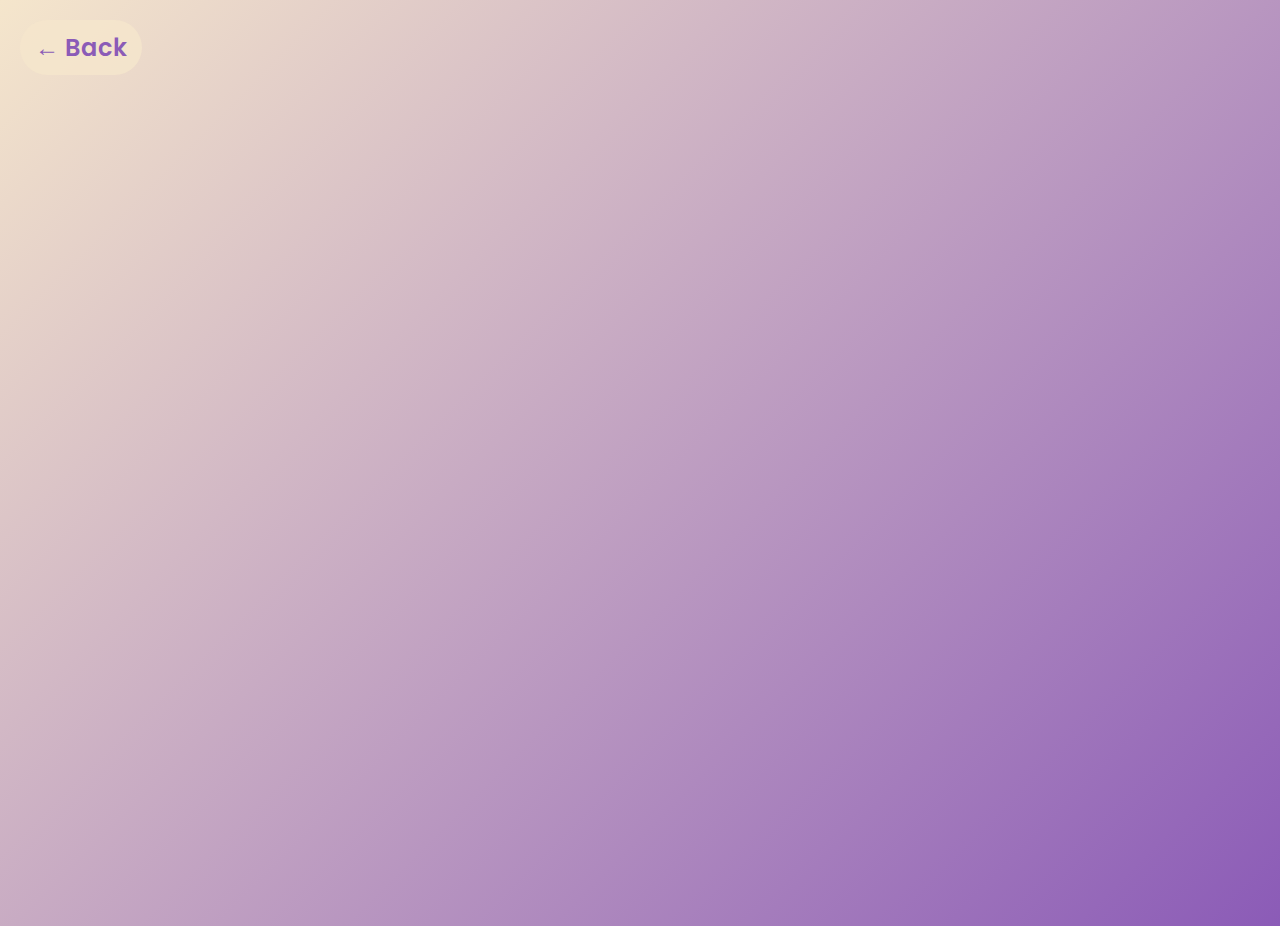
<file: NonUITut.html>
<!DOCTYPE html>
<html lang="en">
<head>
    <meta charset="UTF-8">
    <meta name="viewport" content="width=device-width, initial-scale=1.0">
    <title>iArchive 2 | NonUI Tutorial</title>
    <link href="https://fonts.googleapis.com/css2?family=Poppins:wght@300;400;600&display=swap" rel="stylesheet">
    <link rel="icon" href="apple_white.ico" type="image/x-icon">

    <style>
body {
    font-family: 'Poppins', sans-serif;
    overflow-y: auto;
    overflow-x: hidden;
    margin: 0;
    padding: 0;
    width: 100vw;
}

.nonui-body {
    min-height: 100vh;
    display: flex;
    justify-content: flex-start;
    align-items: center;
    background: linear-gradient(135deg, #f5e6cc, #8b5bb7);
    flex-direction: column;
    padding: 20px;
    box-sizing: border-box;
}

.nonui-content {
    text-align: left;
    background: rgba(255, 255, 255, 0.2);
    padding: 20px;
    border-radius: 15px;
    box-shadow: 0 4px 10px rgba(0, 0, 0, 0.1);
    margin-top: 20px;
    backdrop-filter: blur(10px);
    border: 1px solid rgba(255, 255, 255, 0.3);
    width: 60%; /* Ширина контента */
    opacity: 0;
    transform: translateY(20px);
    animation: fadeInUp 1.5s ease forwards;
}
.nonui-back-arrow {
    position: absolute;
    top: 20px;
    left: 20px;
    font-size: 24px;
    color: #8b5bb7;
    text-decoration: none;
    font-weight: 600;
    background-color: rgba(245, 230, 204, 0.8);
    padding: 10px 15px;
    border-radius: 50px;
    transition: background-color 0.3s ease, color 0.3s ease;
}

.nonui-back-arrow:hover {
    background-color: #8b5bb7;
    color: #f5e6cc;
}

.warning {
    color: #d9534f;
    font-weight: 600;
    margin: 15px 0;
}

@keyframes fadeInUp {
    0% {
        opacity: 0;
        transform: translateY(20px);
    }
    100% {
        opacity: 1;
        transform: translateY(0);
    }
}

.nonui-content h1 {
    color: #8b5bb7;
    text-align: center;
    font-weight: 600;
}

.guide-list {
    margin: 20px 0;
    color: #333;
    font-size: 1.1rem;
    font-weight: 300;
}

.guide-list li {
    margin-bottom: 10px;
}

.guide-list strong {
    font-weight: 600;
    color: #8b5bb7;
}

@media screen and (max-width: 480px) {
    body {
        width: 100vw;
        overflow-x: hidden;
    }

    .nonui-body {
        padding: 10px;
    }

    .nonui-content {
        width: 90%;
        padding: 15px;
        margin-top: 10px;
    }

    .guide-list {
        font-size: 0.95rem;
    }

    .nonui-back-arrow {
        font-size: 18px;
        padding: 6px 10px;
        top: unset;
        left: unset;
        position: relative;
        margin-bottom: 10px;
    }

    .warning {
        margin-top: 0;
    }

    h1 {
        font-size: 1.3rem;
    }
}
    </style>
</head>
<body class="nonui-body">

    <a href="index.html" class="nonui-back-arrow">&larr; Back</a>

    <div class="nonui-content">
        <h1>NonUI Tutorial</h1>

        <p>Follow the steps below to install NonUI on your iPhone 5c:</p>

        <ol class="guide-list">
            <li><strong>Step 1:</strong> Install Coolbooter on your iPhone 5c, select iOS 7.0, install it, copy <strong>iBSS</strong>, <strong>iBEC</strong> from <strong>/</strong> and copy <strong>devicetree</strong>, <strong>kernelcache</strong>, <strong>ramdisk</strong>, <strong>applelogo</strong> from <strong>/mnt1</strong> (mount_hfs <strong>/dev/disk0s1s3 /mnt1</strong>), uninstall Coolbooter.</li>
            <li><strong>Step 2:</strong> Follow this guide: <a href="https://nyansatan.github.io/dualboot/" target="_blank">Dualboot Guide</a>. Don’t set partition args like some zeros and 1 or 3.</li>
            <li><strong>Step 3:</strong> When you are in restore fs section, you need to upload your dmg (dmg name ends with 840h) and upload it on <strong>/mnt2</strong> and run <strong>asr</strong> as in the tutorial. Then follow modifying file systems for pre iOS 9 but run <strong>/sbin/newfs_hfs -s -v Data -J -P -b bsize -n a=bsize,c=bsize,e=bsize /dev/disk0s1s4</strong> without -P flag, then in the fstab editing you don’t change <strong>“rw”</strong> to <strong>“ro”</strong>.</li>
            <li><strong>Step 4:</strong> Don’t remove any plist arrays, not needed. When you see <strong>Mav5</strong>, replace it to <strong>Mav7Mav8</strong>. Then go to main menu of the guide and click <strong>iOS 7+ dualboot</strong>.</li>
            <li><strong>Step 5:</strong> Remember, there you must do <strong>Mav7Mav8</strong> not <strong>Mav5</strong> when copying Baseband. Run <strong>mount_hfs /dev/disk0s1s3 /mnt1</strong></li>
            <li><strong>Step 6:</strong> Run <strong>mv /mnt1/usr/libexec/sandboxd /mnt1/usr/libexec/sandboxd_bak</strong> and <strong>cp -a /usr/libexec/sandboxd /mnt1/usr/libexec/sandboxd</strong>.</li>
            <li><strong>Step 7:</strong> Boot it. Look at first boot page, power off your iPhone 5c and unplug lightning cable, then power it on without the cable, and open way out and boot without the cable. After some time it’ll get stuck on the apple bar. Boot it to main iOS and then run <strong>mount_hfs /dev/disk0s1s3 /mnt1</strong> and <strong>mv /mnt1/usr/libexec/keybagd_bak /mnt1/usr/libexec/keybagd</strong>.</li>
            <li><strong>Step 8:</strong> ENJOY -stonneph🌸</li>
        </ol>

    </div>

</body>
</html>
</file>
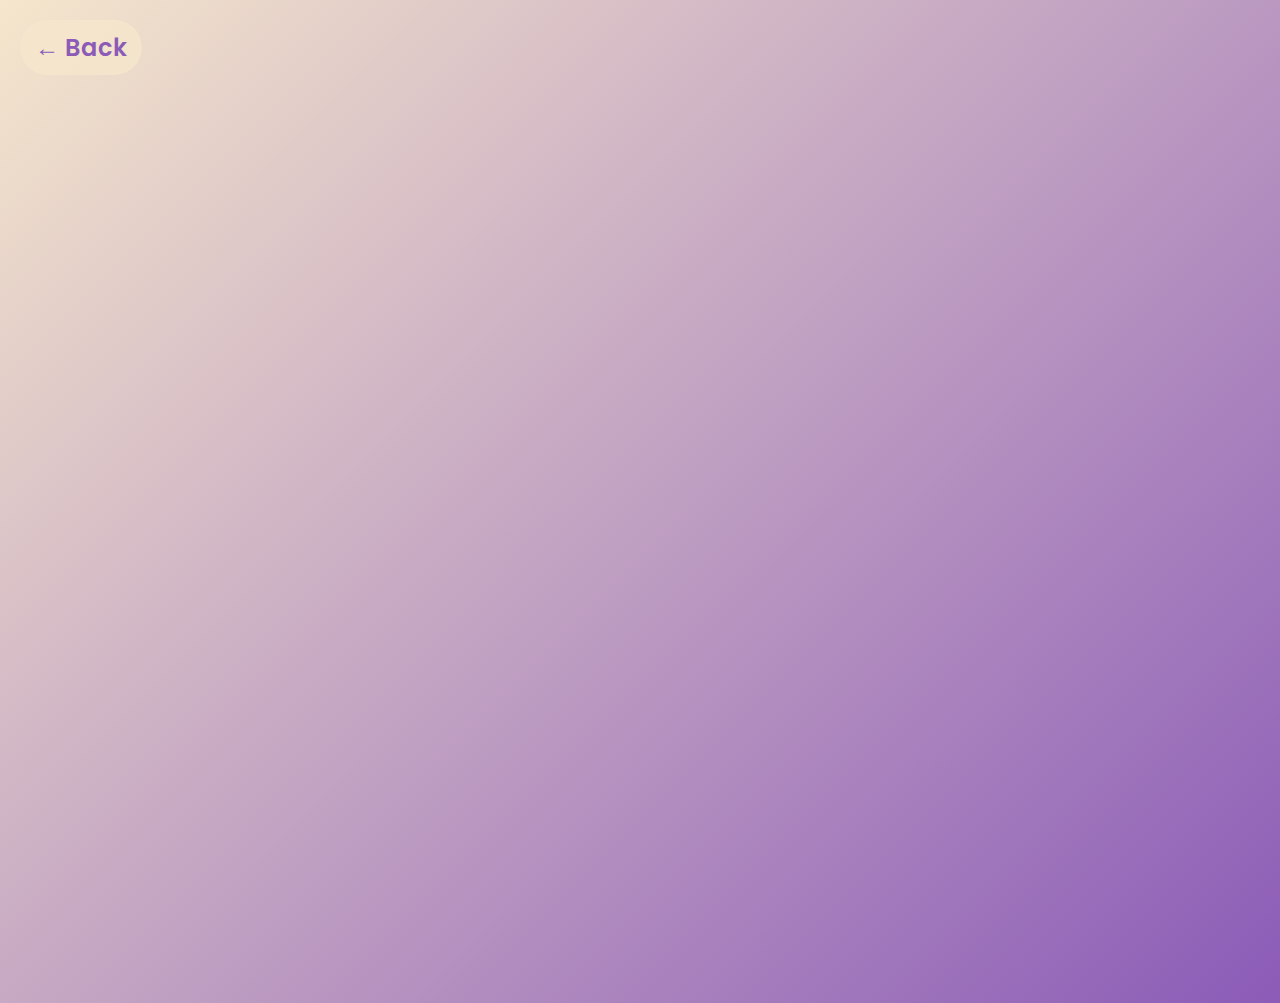
<file: OtherTut.html>
<!DOCTYPE html>
<html lang="en">
<head>
    <meta charset="UTF-8">
    <meta name="viewport" content="width=device-width, initial-scale=1.0">
    <title>Other Tutorials</title>
    <link href="https://fonts.googleapis.com/css2?family=Poppins:wght@300;400;600&display=swap" rel="stylesheet">
    <link rel="icon" href="apple_white.ico" type="image/x-icon">
    <style>
        body {
            font-family: 'Poppins', sans-serif;
            background: linear-gradient(135deg, #f5e6cc, #8b5bb7);
            min-height: 100vh;
            display: flex;
            justify-content: flex-start;
            align-items: center;
            flex-direction: column;
            padding: 20px;
            box-sizing: border-box;
            overflow-y: auto;
        }
        .content-box {
            background: rgba(255, 255, 255, 0.2);
            padding: 20px;
            border-radius: 15px;
            box-shadow: 0 4px 10px rgba(0, 0, 0, 0.1);
            margin-top: 20px;
            backdrop-filter: blur(10px);
            border: 1px solid rgba(255, 255, 255, 0.3);
            width: 60%;
            opacity: 0;
            transform: translateY(20px);
            animation: fadeInUp 1.5s ease forwards;
        }
        @keyframes fadeInUp {
            0% { opacity: 0; transform: translateY(20px); }
            100% { opacity: 1; transform: translateY(0); }
        }
        h1 {
            text-align: center;
            color: #8b5bb7;
            font-weight: 600;
        }
        ol {
            margin: 20px 0;
            color: #333;
            font-size: 1.1rem;
            font-weight: 300;
        }
        li {
            margin-bottom: 10px;
        }
        strong {
            font-weight: 600;
            color: #8b5bb7;
        }
        .link {
            color: #8b5bb7;
            text-decoration: none;
            font-weight: 600;
        }
        .link:hover {
            text-decoration: underline;
        }
        .back-arrow {
            position: absolute;
            top: 20px;
            left: 20px;
            font-size: 24px;
            color: #8b5bb7;
            text-decoration: none;
            font-weight: 600;
            background-color: rgba(245, 230, 204, 0.8);
            padding: 10px 15px;
            border-radius: 50px;
            transition: background-color 0.3s ease, color 0.3s ease;
        }
        .back-arrow:hover {
            background-color: #8b5bb7;
            color: #f5e6cc;
        }
 @media screen and (max-width: 480px) {
    body {
        width: 100vw;
        overflow-x: hidden;
    }

    .body {
        padding: 10px;
    }

    .content-box {
        width: 90%;
        padding: 15px;
        margin-top: 10px;
    }

    .guide-list {
        font-size: 0.95rem;
    }

    .back-arrow {
        font-size: 18px;
        padding: 6px 10px;
        top: unset;
        left: unset;
        position: relative;
        margin-bottom: 10px;
    }

    .warning {
        margin-top: 0;
    }

    h1 {
        font-size: 1.3rem;
    }
}
    </style>
</head>
<body>
    <a href="index.html" class="back-arrow">&larr; Back</a>

    <div class="content-box">
        <h1>How to convert .app to .ipa</h1>
        <ol>
            <li>Create a folder called <strong>Payload</strong>.</li>
            <li>Place the <strong>.app</strong> folder inside of that.</li>
            <li>Zip up the Payload folder using normal compression.</li>
            <li>Then rename the file with a <strong>.ipa</strong> extension.</li>
        </ol>
    </div>

    <div class="content-box">
        <h1>How to install apple internal apps</h1>
        <p>In this method you need <strong>ESign</strong> and <strong>TrollStore</strong> installed, jailbreak is not required.</p>
        <ol>
            <li>First of all, download your <strong>*.ipa</strong>.</li>
            <li><strong>ESign:</strong>
                <ul>
                    <li>Tap on three dots at the top right corner &gt; Import &gt; On My iPhone &gt; Downloads.</li>
                    <li>Import App Library popup should appear, click Import.</li>
                    <li>Go to <strong>YYYAppFolder</strong> &gt; UnSignApps &gt; [APP_NAME].</li>
                    <li>Tap on <strong>[FOLDER_NAME].app</strong>* &gt; Signature.</li>
                    <li>Tap on more settings, uncheck checked options, and click Signature.</li>
                </ul>
            </li>
            <li><strong>TrollStore:</strong>
                <ul>
                    <li>Tap on + at top right corner &gt; Install IPA File.</li>
                    <li>Go to <strong>ESign-Omtk</strong> &gt; YYYAppFolder &gt; SignedApps &gt; [APP_NAME].ipa.</li>
                </ul>
            </li>
        </ol>
        <p>* <strong>[FOLDER_NAME].app</strong> can be named differently than the app name, but there will be just one folder that ends with ".app".</p>
    </div>

</body>
</html>
</file>
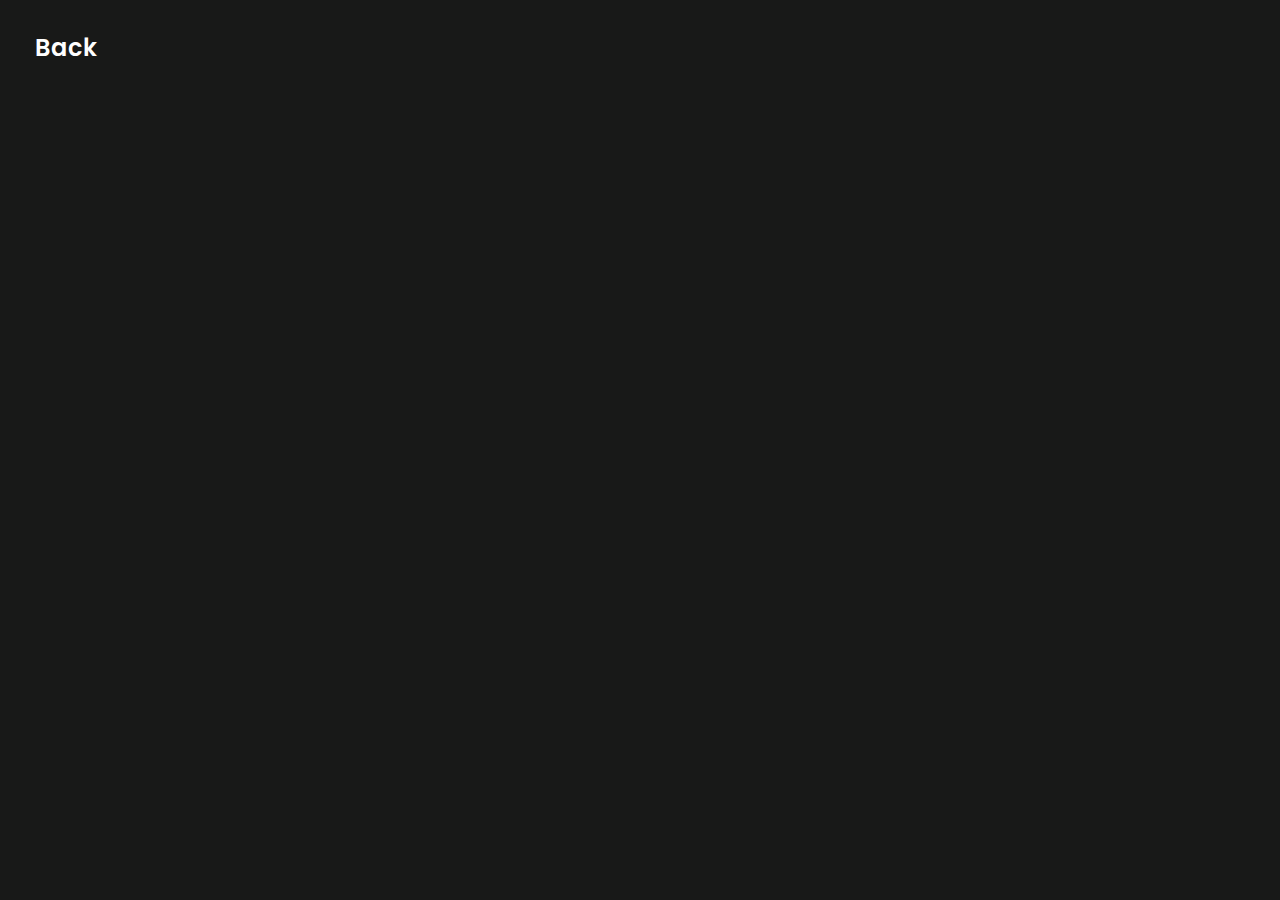
<file: SkankPhoneTut.html>
<!DOCTYPE html>
<html lang="en">
<head>
    <meta charset="UTF-8">
    <meta name="viewport" content="width=device-width, initial-scale=1.0">
    <title>iArchive 2 | SkankPhone Tutorial</title>
    
    <link href="https://fonts.googleapis.com/css2?family=Poppins:wght@300;400;600&display=swap" rel="stylesheet">
    <link rel="icon" href="apple_white.ico" type="image/x-icon">

    <style>
body {
    font-family: 'Poppins', sans-serif;
    overflow-y: auto;
    overflow-x: hidden;
    margin: 0;
    padding: 0;
    width: 100vw;
    background-color: #181918;
    color : #e4e4e4;
}

.skankphone-body {
    min-height: 100vh;
    display: flex;
    justify-content: flex-start;
    align-items: center;
    flex-direction: column;
    padding: 20px;
    box-sizing: border-box;
}


.skankphone-content {
    text-align: left;
    padding: 20px;
    border-radius: 15px;
    margin-top: 20px;
    backdrop-filter: blur(10px);
    width: 60%;
    opacity: 0;
    transform: translateY(20px);
    animation: fadeInUp 1.5s ease forwards;
}

.skankphone-back-arrow {
    position: absolute;
    top: 20px;
    left: 20px;
    font-size: 24px;
    color: white;
    text-decoration: none;
    font-weight: 600;
    background-color: ssrgba(199, 199, 199, 0.8);
    padding: 10px 15px;
    border-radius: 50px;
    transition: background-color 0.3s ease, color 0.3s ease;
}

.skankphone-back-arrow:hover {
    background-color: #dadada;
    color: rgb(27, 27, 27);
}

.warning {
    color: #d9534f;
    font-weight: 600;
    margin: 15px 0;
}

@keyframes fadeInUp {
    0% {
        opacity: 0;
        transform: translateY(20px);
    }
    100% {
        opacity: 1;
        transform: translateY(0);
    }
}

.skankphone-content h1 {
    color: #8b5bb7;
    text-align: center;
    font-weight: 600;
}

.guide-list {
    margin: 20px 0;
    color: #e4e4e4;
    font-size: 1.1rem;
    font-weight: 300;
}

.guide-list li {
    margin-bottom: 10px;
}

.guide-list strong {
    font-weight: 600;
    color: #8b5bb7;
}

@media screen and (max-width: 480px) {
    body {
        width: 100vw;
        overflow-x: hidden;
    }

    .skankphone-body {
        padding: 10px;
    }

    .skankphone-content {
        width: 90%;
        padding: 15px;
        margin-top: 10px;
    }

    .guide-list {
        font-size: 0.95rem;
    }

    .skankphone-back-arrow {
        font-size: 18px;
        padding: 6px 10px;
        top: unset;
        left: unset;
        position: relative;
        margin-bottom: 10px;
    }

    .warning {
        margin-top: 0;
    }

    h1 {
        font-size: 1.3rem;
    }

    .download-link {
        color: white;
        text-decoration: none;
    }

    .dark-cli {
        background: rgba(0, 0, 0, 1);
    }
}
    </style>
</head>
<body class="skankphone-body">

    <a href="index.html" class="skankphone-back-arrow">Back</a>
    

    <div class="skankphone-content">
        <h1>SkankPhone Tutorial</h1>
        <p class="warning">⚠️ This tutorial works only with iPod touch 1g and iPhone 2g.</p>

        <p>Follow the steps below to downgrade your iPod touch 1g / iPhone 2g and set up SkankPhone:</p>

        <ol class="guide-list">
            <li><strong>Step 1:</strong> Downgrade your iPod touch 1g / iPhone 2g to iPhone OS 1.1.1 - 1.1.5. I prefer to use 1.1.2.</li>
            <li><strong>Step 2:</strong> Restore the device using iTunes 7.5.</li>
            <li><strong>Step 3:</strong> Jailbreak the device using <em>ZiPhone</em>.</li>
            <li><strong>Step 4:</strong> Download the <a href="https://mega.nz/file/zA1kQBrD#8R1W4CIOs0b2KGVfCYFKpijXRZJzCkeVowsSJpdy4n4">filesystem dump</a>.</li>
            <li><strong>Step 5:</strong> Copy all files from <strong class="dark-cli">/System/Library/PrivateFrameworks/ [dump]</strong> and paste them into the same directory on your device.</li>
            <li><strong>Step 6:</strong> Navigate to <strong>/AppleInternal/Applications/SkankPhone.app [dump]</strong> and copy the folder to <strong>/Applications</strong> on your device.</li>
        </ol>

        <p>After completing these steps, your SkankPhone application should be ready to use!</p>
    </div>

</body>
</html>
</file>
<file: styles.css>
@import url('https://fonts.cdnfonts.com/css/sf-pro-display');

* {
    margin: 0;
    padding: 0;
    box-sizing: border-box;
}


body {
    font-family: 'SF Pro Display', Arial, sans-serif;
    display: flex;
    justify-content: center;
    align-items: flex-start;
    height: 100vh;
    padding: 40px 0;
    background: linear-gradient(135deg, #f5e6cc, #8b5bb7);
}

.fade-in {
    opacity: 0;
    transform: translateY(30px);
    animation: fadeIn 1.5s forwards;
    animation-delay: 0.5s;
}

.container {
    text-align: center;
    width: 90%;
    margin: 0 auto;
}

.hstack {
    display: flex;
    justify-content: space-between;
    gap: 20px;
    margin-bottom: 30px;
}

.vstack {
    display: flex;
    flex-direction: column;
    gap: 15px;
    width: 100%;
}

.column-container {
    display: grid;
    grid-template-columns: repeat(auto-fit, minmax(300px, 1fr));
    gap: 20px;
    width: 90%;
    margin: 0 auto;
}

.column {
    display: flex;
    flex-direction: column;
    align-items: center;
    justify-content: flex-start;
}

.column h2 {
    color: #4a4a4a;
    font-size: 1.5rem;
    margin-bottom: 20px;
    text-align: center;
}

h1 {
    color: white;
    font-size: 2.5rem;
    margin-bottom: 40px;
    text-align: center;
}

.button {
    display: flex;
    flex-direction: column;
    justify-content: space-between;
    align-items: flex-start;
    text-decoration: none;
    font-weight: bold;
    font-size: 1.5rem;
    padding: 20px;
    border-radius: 15px;
    color: #8B5BB7;
    background: rgba(255, 255, 255, 0.2);
    border: 1px solid rgba(0, 0, 0, 0.1);
    box-shadow: 0 4px 10px rgba(0, 0, 0, 0.1);
    width: 100%;
    height: 180px;
    text-align: left;
    position: relative;
    transition: transform 0.3s ease, box-shadow 0.3s ease, background-color 0.3s ease;
}

.button:hover {
    transform: translateY(-5px);
    box-shadow: 0 8px 20px rgba(0, 0, 0, 0.2);
}

.button:active {
    transform: translateY(2px);
    box-shadow: 0 4px 10px rgba(0, 0, 0, 0.1);
    background: #e0e0e0;
}

.button span {
    font-size: 1rem;
    font-weight: normal;
    color: #555;
}

.button::after {
    content: "➔";
    font-size: 1.5rem;
    position: absolute;
    bottom: 15px;
    right: 20px;
    color: #000;
    transition: transform 0.3s ease;
}

.button:hover::after {
    transform: translateX(5px);
}




.modal {
    display: none;
    position: fixed;
    z-index: 1;
    left: 0;
    top: 0;
    width: 100%;
    height: 100%;
    background-color: rgba(0, 0, 0, 0.5);
}

.modal-content {
    background-color: #f5e6cc;
    margin: 15% auto;
    padding: 20px;
    border-radius: 20px;
    width: 30%;
    text-align: center;
    font-size: 1.5rem;
    box-shadow: 0px 4px 10px rgba(0, 0, 0, 0.2);
    border: 2px solid #8b5bb7;
    position: relative;
    opacity: 0;
    transform: scale(0.8);
    transition: opacity 0.1s ease, transform 0.1s ease;
}

.modal.show .modal-content {
    opacity: 1;
    transform: scale(1);
}

.modal.hide .modal-content {
    opacity: 0;
    transform: scale(0.8);
    transition: opacity 0.1s ease, transform 0.1s ease;
}

.close {
    color: #8b5bb7;
    font-size: 36px;
    font-weight: bold;
    cursor: pointer;
    position: absolute;
    top: -10px;
    right: 10px;
    transition: color 0.1s ease;
}

.close:hover,
.close:focus {
    color: black;
    text-decoration: none;
}

.telegram-buttons {
    position: fixed;
    bottom: 20px;
    right: 20px;
    display: flex;
    flex-direction: column;
    gap: 10px;
}

.telegram-button {
    display: flex;
    align-items: center;
    justify-content: center;
    width: 200px;
    height: 50px;
    background-color: #0088cc;
    color: white;
    text-decoration: none;
    border-radius: 10px;
    transition: background-color 0.3s ease, transform 0.2s ease;
    padding: 10px;
}

.telegram-button i {
    margin-right: 10px;
    font-size: 1.5rem;
}

.telegram-button span {
    font-size: 0.9rem;
    font-weight: bold;
}

.telegram-button:hover {
    background-color: #0077b3;
}

@keyframes fadeIn {
    to {
        opacity: 1;
        transform: translateY(0);
    }
}

@media (max-width: 768px) {
    body {
        flex-direction: column;
        height: auto;
        overflow: auto;
    }

    .column-container {
        flex-direction: column;
        width: 100%;
        align-items: center;
    }

    .column {
        width: 90%;
        margin-bottom: 20px;
    }

    h1 {
        font-size: 2.5rem;
    }

    .button {
        width: 100%;
        font-size: 1rem;
    }

    .telegram-buttons {
        position: static;
        margin-top: 20px;
    }

    .telegram-button {
        width: 100%;
        font-size: 1rem;
    }
}

@media screen and (max-width: 1024px) and (orientation: landscape) and (pointer: coarse) {
    body {
        flex-direction: column;
        justify-content: flex-start;
        height: 100vh;
        padding: 10px;
    }

    h1 {
        font-size: 2.5rem;
        margin-bottom: 10px;
    }

    .column-container {
        flex-direction: row;
        justify-content: space-around;
        width: 100%;
        padding: 0;
        gap: 15px;
    }

    .column h2 {
        font-size: 0.9rem;
        margin-bottom: 5px;
    }

    .column {
        width: 30%;
        margin-bottom: 10px;
    }

    .button {
        font-size: 0.85rem;
        padding: 10px 20px;
        width: 85%;
    }

    .telegram-buttons {
        right: 10px;
        bottom: 10px;
        flex-direction: column;
        align-items: flex-end;
    }

    .telegram-button {
        font-size: 0.75rem;
        padding: 6px 15px;
        width: auto;
    }
}

@media screen and (min-width: 768px) and (max-width: 1024px) and (orientation: portrait) {
    body {
        padding: 10px 20px;
    }

    .column-container {
        margin: 0 auto;
        padding-left: 10%;
        padding-right: 10%;
    }

    .column {
        width: 80%;
        margin: 0 auto;
    }

    h1 {
        text-align: center;
        margin-bottom: 10px;
    }

    h2 {
        text-align: center;
        margin-bottom: 5px;
    }

    .button {
        margin: 5px auto;
    }

    .telegram-buttons {
        margin: 0 auto;
    }

    .telegram-button {
        margin: 5px 0;
    }
}
</file>
